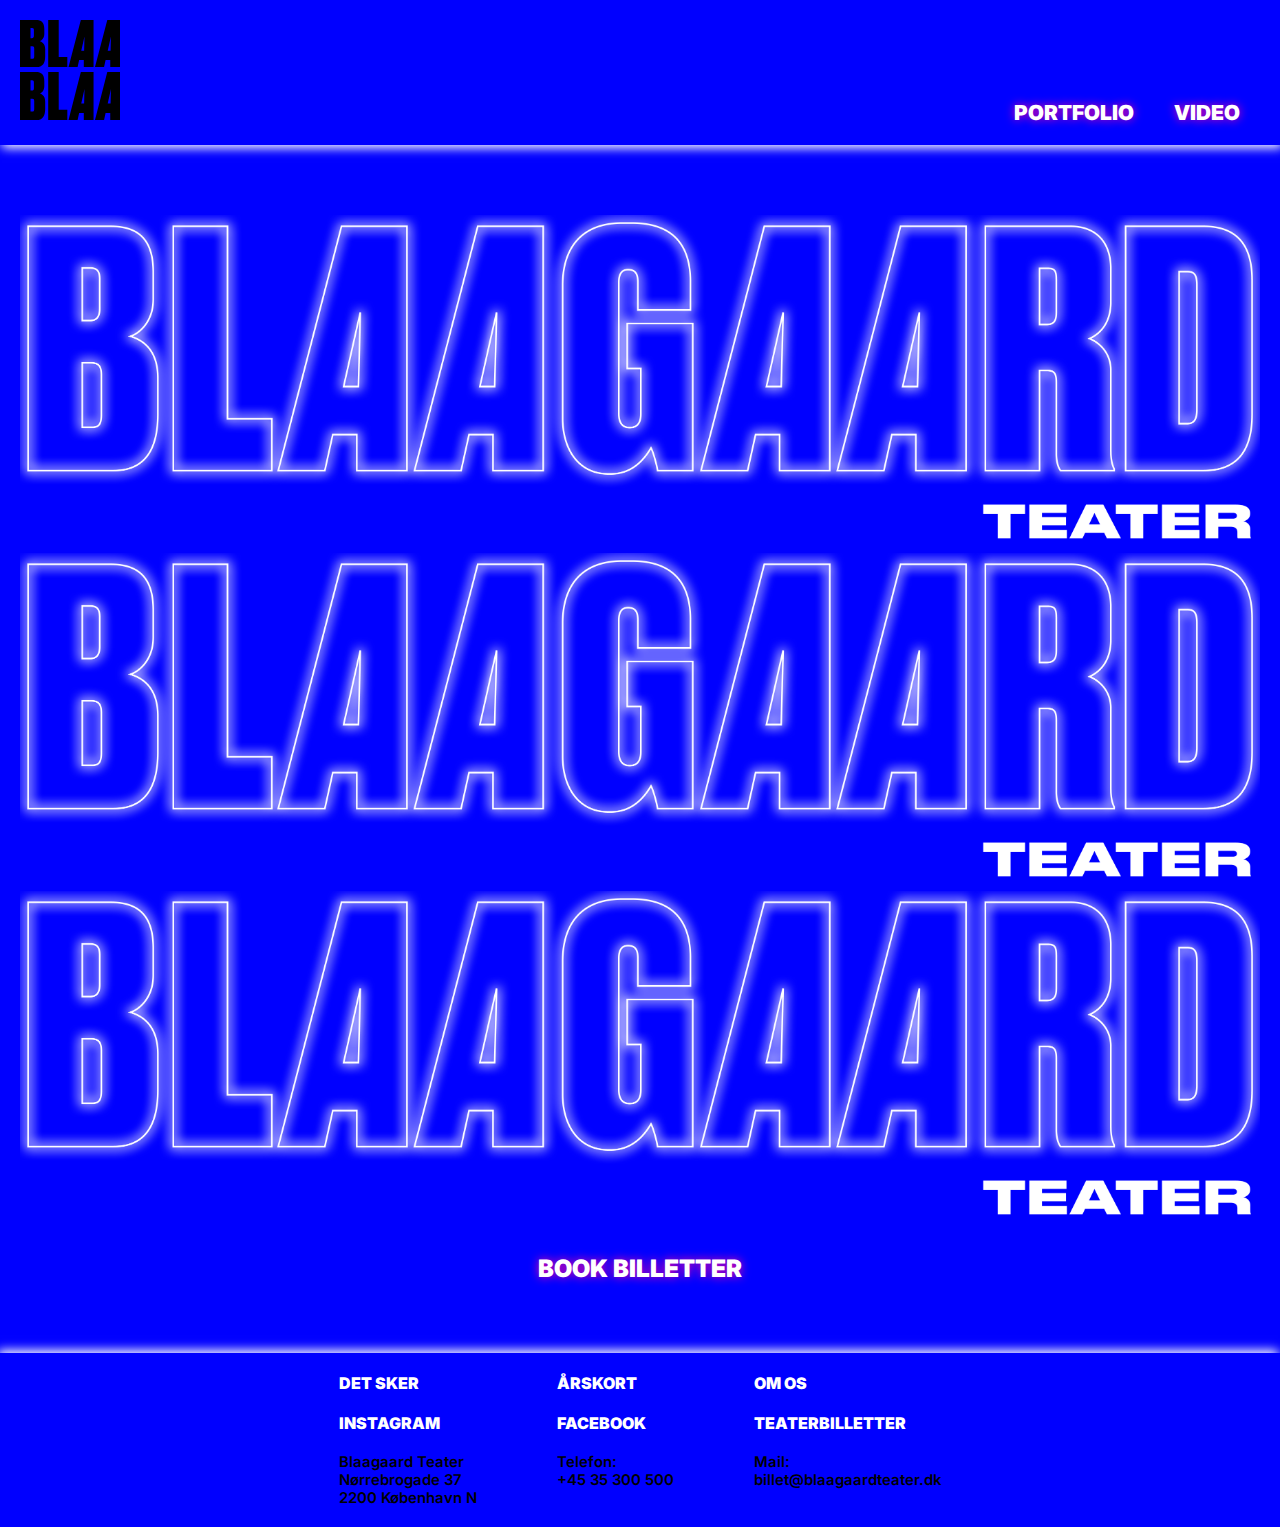
<file: index.html>
<!DOCTYPE html>
<html lang="en">
  <head>
    <meta charset="UTF-8" />
    <meta http-equiv="X-UA-Compatible" content="IE=edge" />
    <meta name="viewport" content="width=device-width, initial-scale=1.0" />
    <meta name="robots" content="noindex" />
    <title>BLAAGAARD</title>
    <link rel="stylesheet" href="landing.css" />
    <link rel="stylesheet" href="generel.css" />
    <link rel="preconnect" href="https://fonts.googleapis.com" />
    <link rel="preconnect" href="https://fonts.gstatic.com" crossorigin />
    <link href="https://fonts.googleapis.com/css2?family=Inter:wght@300;400;500;600;700;800;900&display=swap" rel="stylesheet" />
  </head>
  <body>
    <header>
      <div class="nav-knapper">
        <div class="logo">
          <a href="index.html"> <img src="Blaa_Black_RGB.svg" alt="blaa-logo" /><img src="Blaa_Black_RGB.svg" alt="blaa-logo" /> </a>
        </div>
        <nav>
          <ul>
            <li>
              <a class="" href="portfolio.html">PORTFOLIO</a>
            </li>
            <li>
              <a href="video.html">VIDEO</a>
            </li>
          </ul>
        </nav>
      </div>
    </header>
    <main>
      <div id="screen">
        <div id="background"></div>
        <div id="blaagaard_elements">
          <div class="blaagaard"><img src="Blaagaard_Glow_Horisontalt.webp" alt="logo" /></div>
          <div class="blaagaard"><img src="Blaagaard_Glow_Horisontalt.webp" alt="logo" /></div>
          <div class="blaagaard"><img src="Blaagaard_Glow_Horisontalt.webp" alt="logo" /></div>
        </div>
      </div>

      <div class="BOOK">
        <h1><a href="https://www.teaterbilletter.dk/?s=blaagaard+teater" target="_blank" rel="nofollow">BOOK BILLETTER</a></h1>
      </div>
    </main>
    <footer class="f-landing">
      <div class="footer-content">
        <div class="grid-landing">
          <div class="col">
            <a href="https://blaagaardteater.dk/program">DET SKER</a>
          </div>
          <div class="col">
            <a href="https://blaagaardteater.dk/kiosk">ÅRSKORT</a>
          </div>
          <div class="col">
            <a href="https://blaagaardteater.dk/om">OM OS</a>
          </div>
          <div class="col">
            <a href="https://www.instagram.com/blaagaardteater" target="_blank" rel="nofollow">INSTAGRAM</a>
          </div>
          <div class="col">
            <a href="https://www.facebook.com/blaagaardteater" target="_blank" rel="nofollow">FACEBOOK</a>
          </div>
          <div class="col">
            <a href="https://www.teaterbilletter.dk/?s=blaagaard+teater" target="_blank" rel="nofollow">TEATERBILLETTER</a>
          </div>
          <div class="col" id="col-7">
            <p>Blaagaard Teater<br />Nørrebrogade 37<br />2200 København N</p>
          </div>
          <div class="col" id="col-8">
            <p>Telefon:<br />+45 35 300 500</p>
          </div>
          <div class="col" id="col-9">
            <p>Mail:<br />billet@blaagaardteater.dk</p>
          </div>
        </div>
      </div>
    </footer>
  </body>
</html>
</file>
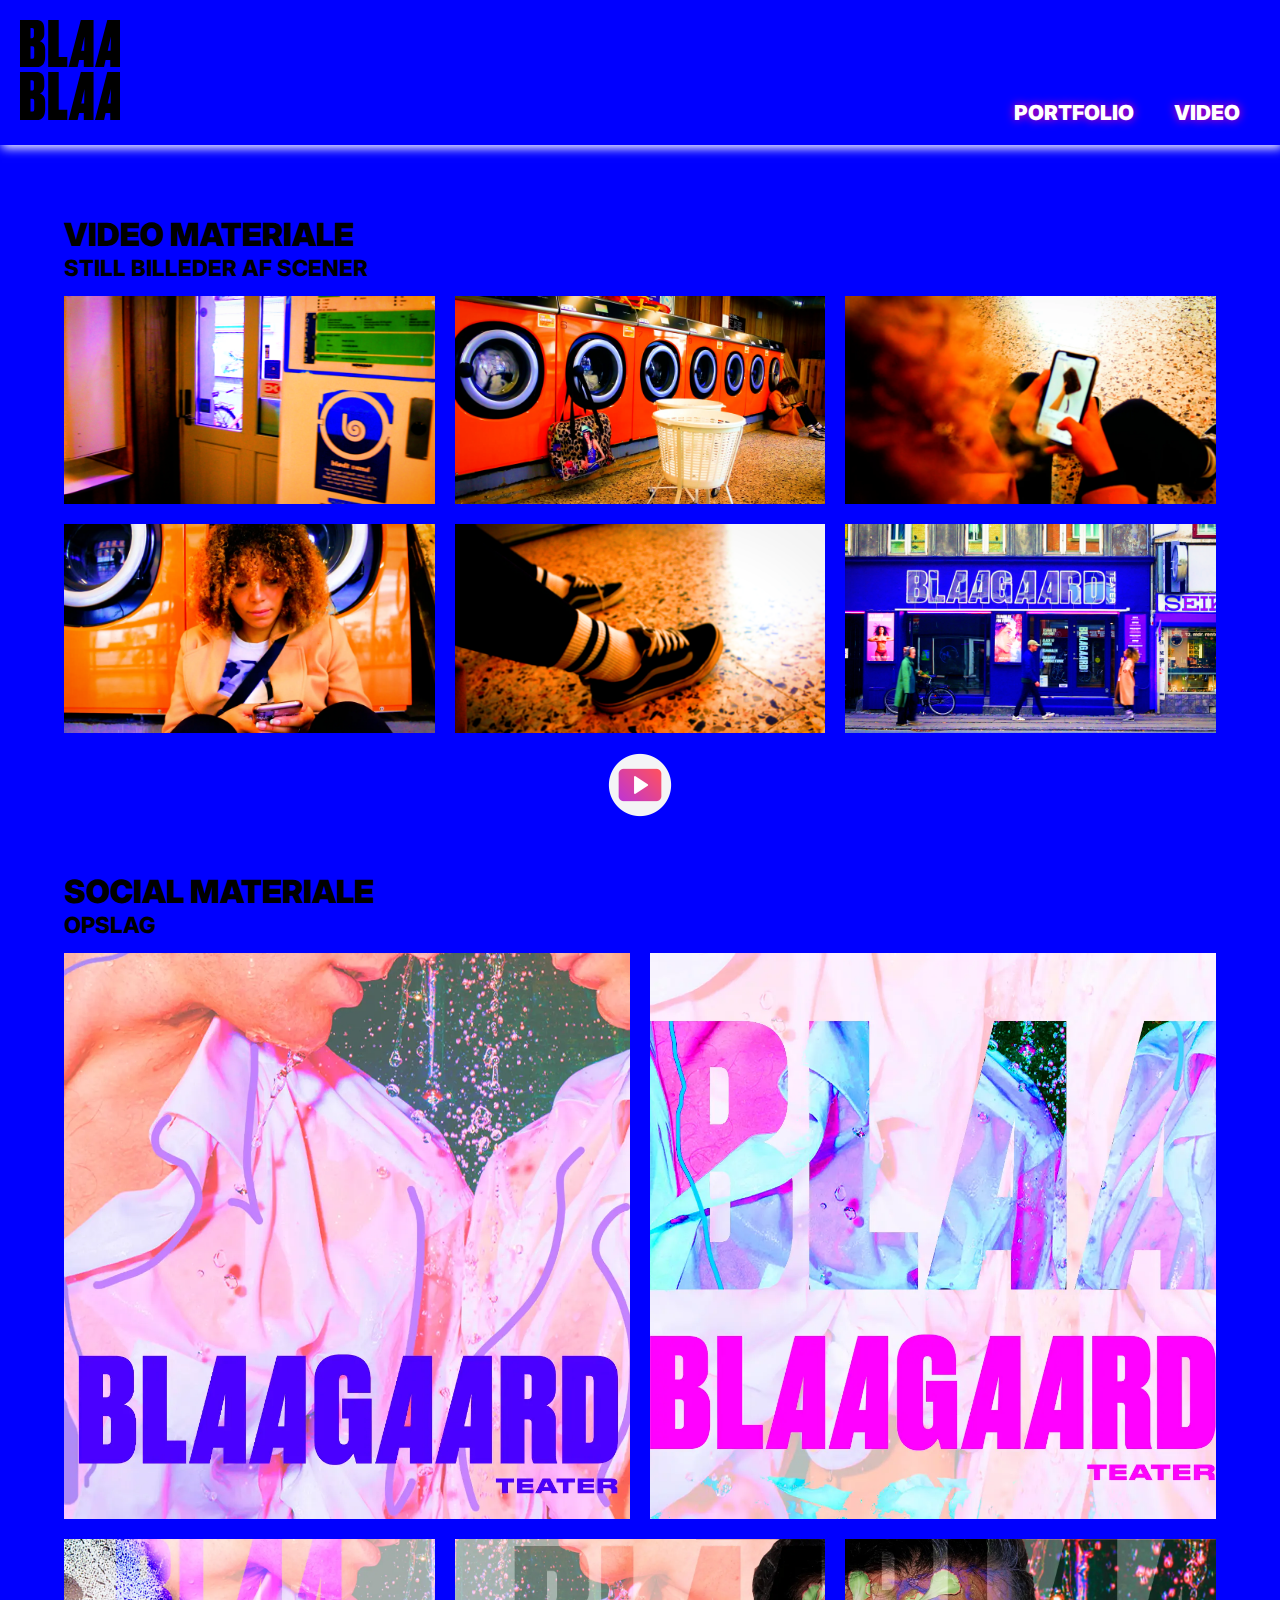
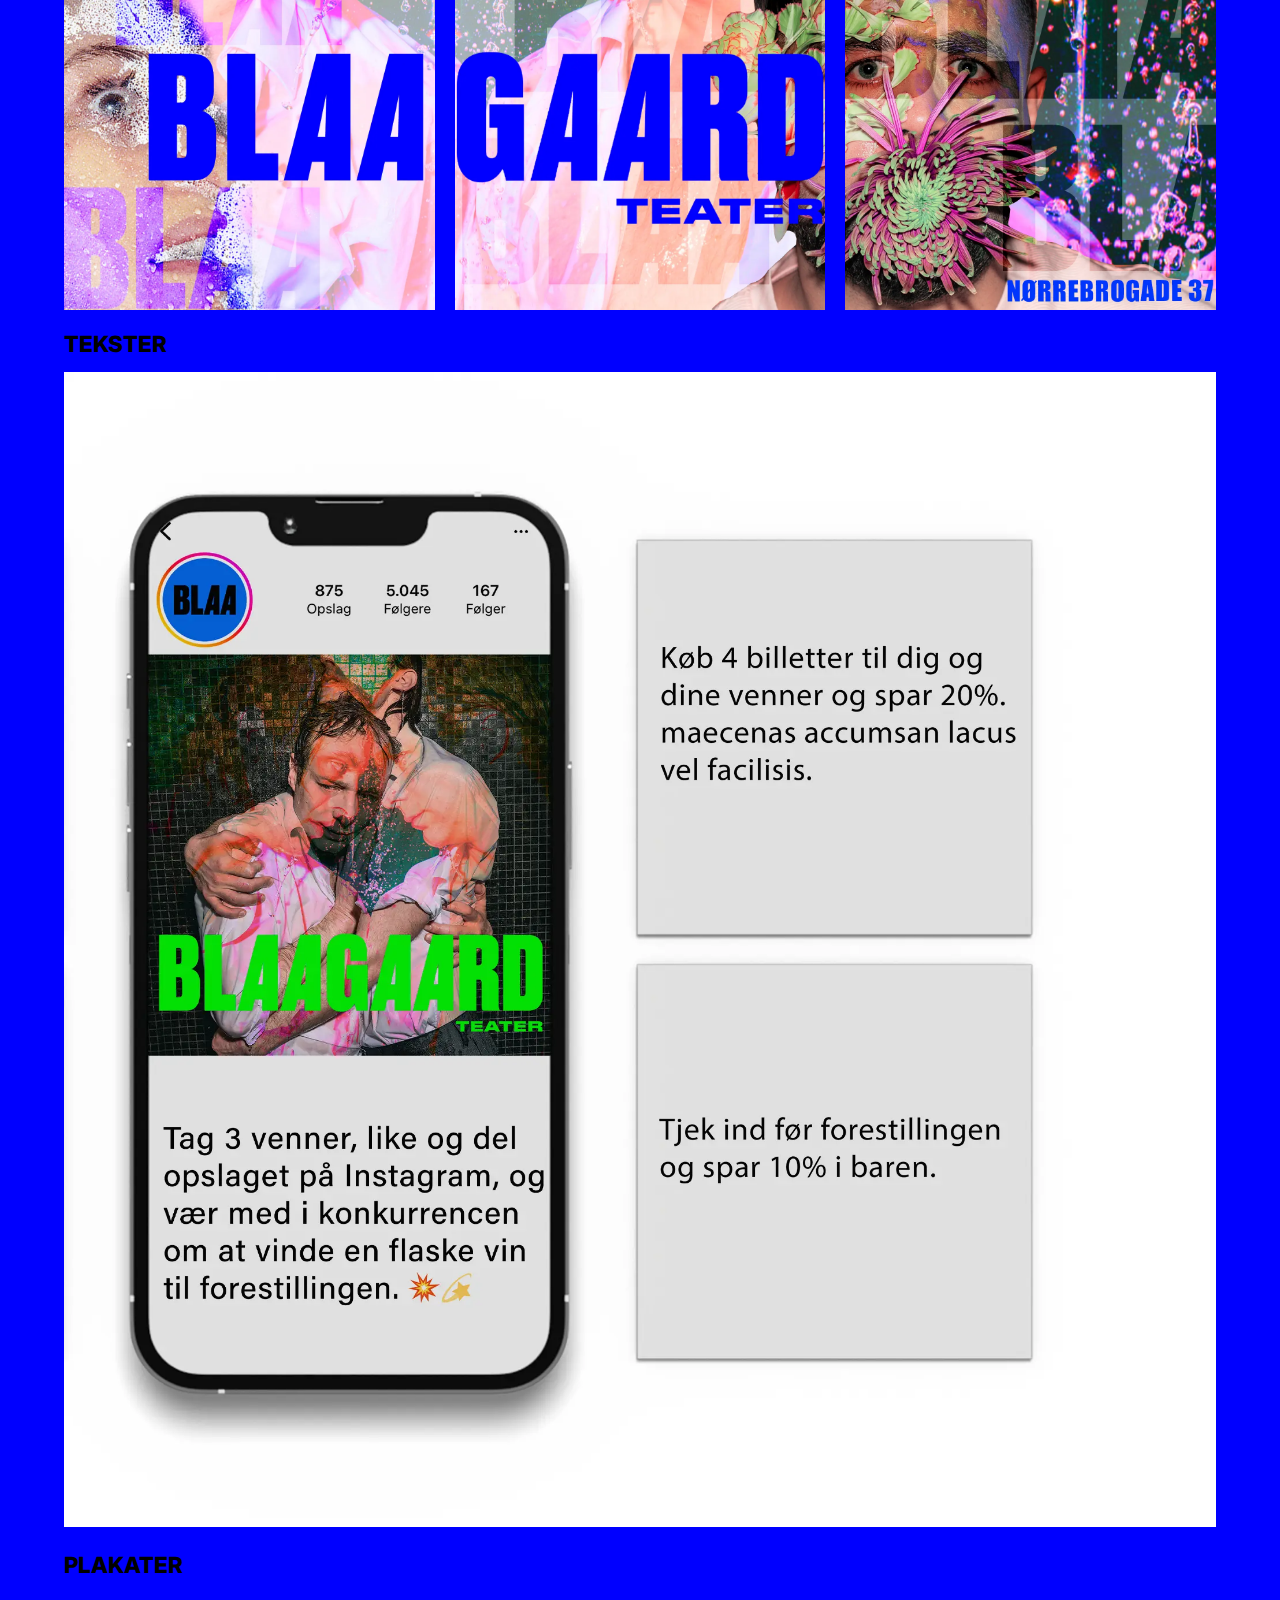
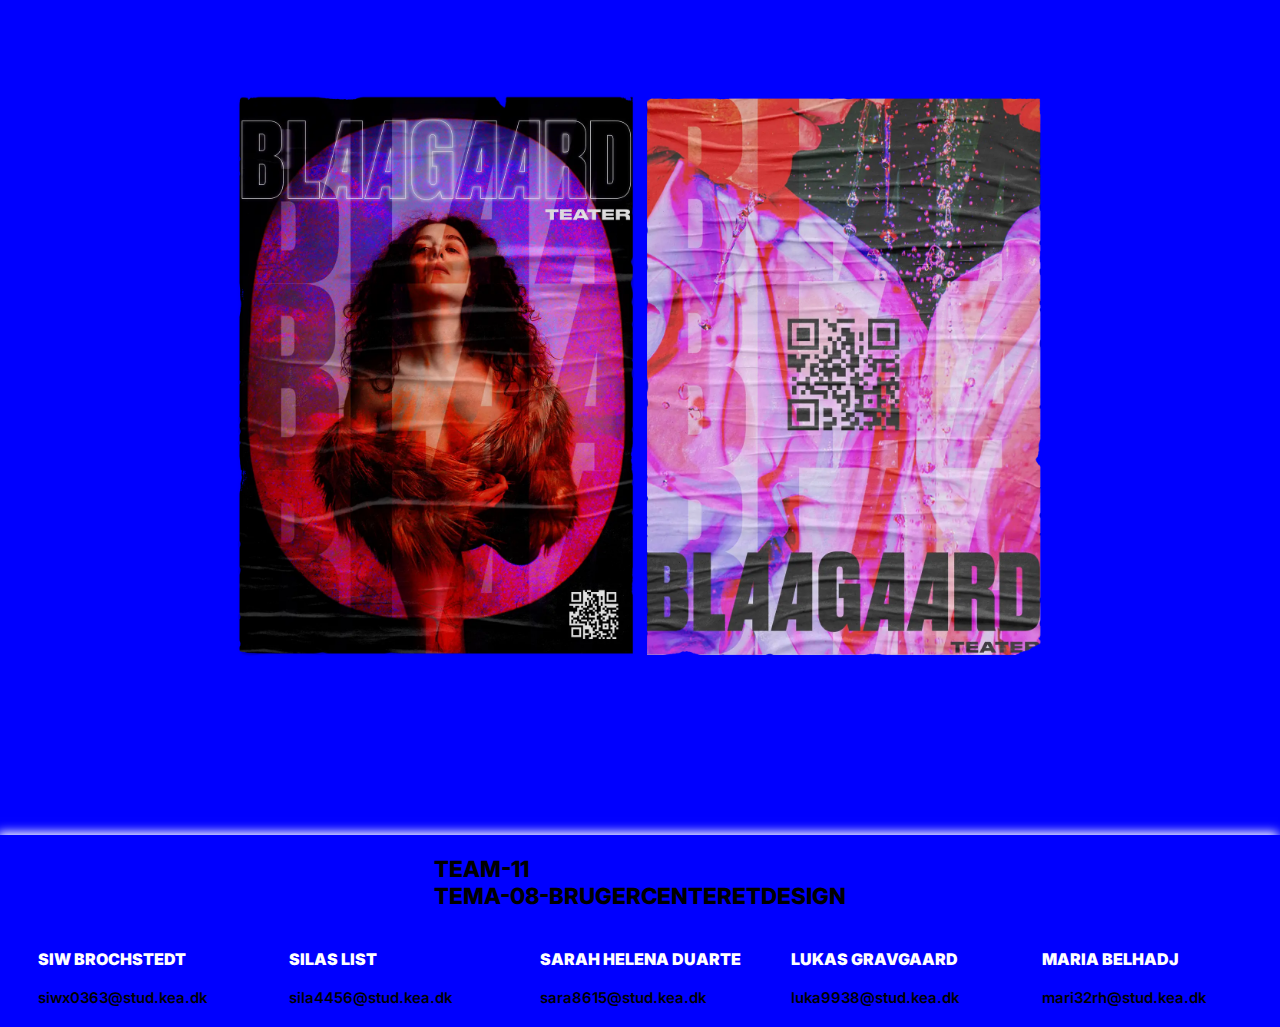
<file: portfolio.html>
<!DOCTYPE html>
<html lang="en">
  <head>
    <meta charset="UTF-8" />
    <meta http-equiv="X-UA-Compatible" content="IE=edge" />
    <meta name="viewport" content="width=device-width, initial-scale=1.0" />
    <meta name="robots" content="noindex" />
    <title>portfolio</title>
    <link rel="stylesheet" href="style_port.css" />
    <link rel="stylesheet" href="generel.css" />
   <link rel="preconnect" href="https://fonts.googleapis.com">
<link rel="preconnect" href="https://fonts.gstatic.com" crossorigin>
<link href="https://fonts.googleapis.com/css2?family=Inter:wght@300;400;500;600;700;800;900&display=swap" rel="stylesheet">
  <body>
    <header>
      <div class="nav-knapper">
        <div class="logo">
          <a href="index.html"> <img src="Blaa_Black_RGB.svg" alt="blaa-logo" /><img src="Blaa_Black_RGB.svg" alt="blaa-logo" /> </a>
        </div>
        <nav>
          <ul>
            <li>
              <a class="" href="portfolio.html">PORTFOLIO</a>
            </li>
            <li>
              <a href="video.html">VIDEO</a>
            </li>
          </ul>
        </nav>
      </div>
    </header>

    <main>

    <h1> VIDEO MATERIALE</h1>
    <h2>STILL BILLEDER AF SCENER</h2>
    <div class="grid-vid">
    <img src="Screenshot-start.webp" alt="shot-start" />
    <img src="Screenshot-1.webp" alt="shot-1" />
    <img src="Screenshot-2.webp" alt="shot-2" />
    <img src="Screenshot-3.webp" alt="shot-3" />
    <img src="Screenshot-4.webp" alt="shot-4" />
    <img src="Screenshot-5.webp" alt="shot-5" />
    </div>



<div class="sevid">
   <a class="play" href="video.html"> <img class="yt-btn" src="yt-logo-1.webp" alt="play" /> </a>
    </div>
    
    <h1>SOCIAL MATERIALE</h1>
    <h2>OPSLAG</h2>
    <div class="grid-some-1">
      <img src="blaagaard-some2.webp" alt="some2" />
      <img src="blaagaard-some3.webp" alt="some3" />
    </div>
    <div class="grid-some-2">
      <img src="slide1.webp" alt="slide1" />
      <img src="slide2.webp" alt="slide2" />
      <img src="slide3.webp" alt="slide3" />
    </div>
    <div class="tekst">
      <h2>TEKSTER</h2>
        <img src="mockup-tekst-some-blaagaard.webp" alt="post" />
    </div>
     <div class="plakat">
      <h2>PLAKATER</h2>
        <img src="mockup-plakat-blaagaard.webp" alt="plakat" />
    </div>

</main>
      <footer>

        <h3>
            TEAM-11 <br> TEMA-08-BRUGERCENTERETDESIGN
        </h3>
        
        <div class="grid-gruppe">
            <div class="col">
                <h4> SIW BROCHSTEDT </h4>
                <p> siwx0363@stud.kea.dk</p>
            </div>
            <div class="col">
                <h4> SILAS LIST </h4>
                <p> sila4456@stud.kea.dk</p>
            </div>
            <div class="col">
                <h4> SARAH HELENA DUARTE </h4>
                <p> sara8615@stud.kea.dk</p>
            </div>
            <div class="col">
                <h4> LUKAS GRAVGAARD </h4>
                <p> luka9938@stud.kea.dk</p>
            </div>
            <div class="col">
                <h4> MARIA BELHADJ </h4>
                <p> mari32rh@stud.kea.dk</p>
            </div>
        </div>


      </footer>
  </body>
</html>
</file>
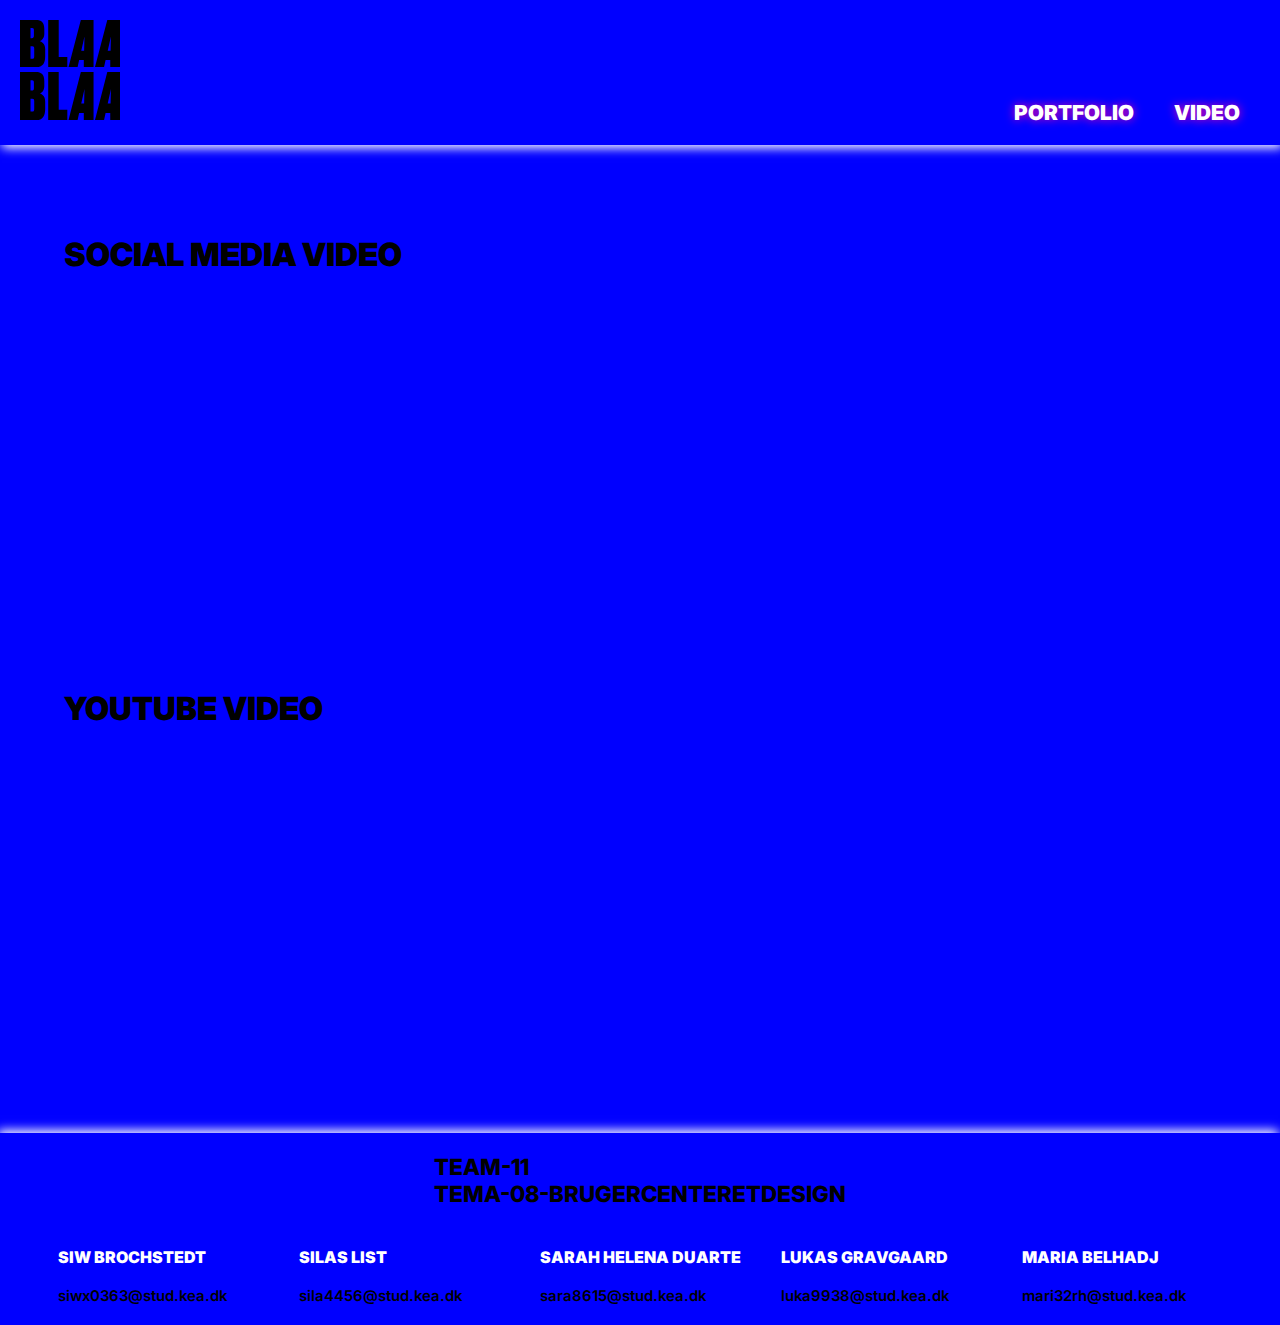
<file: video.html>
<!DOCTYPE html>
<html lang="en">
  <head>
    <meta charset="UTF-8" />
    <meta http-equiv="X-UA-Compatible" content="IE=edge" />
    <meta name="viewport" content="width=device-width, initial-scale=1.0" />
    <meta name="robots" content="noindex" />
    <title>VIDEO</title>
    <link rel="stylesheet" href="style_vid.css" />
    <link rel="stylesheet" href="generel.css" />
    <link rel="preconnect" href="https://fonts.googleapis.com" />
    <link rel="preconnect" href="https://fonts.gstatic.com" crossorigin />
    <link href="https://fonts.googleapis.com/css2?family=Inter:wght@300;400;500;600;700;800;900&display=swap" rel="stylesheet" />
  </head>
  <body>
    <header>
      <div class="nav-knapper">
        <div class="logo">
          <a href="index.html"> <img src="Blaa_Black_RGB.svg" alt="blaa-logo" /><img src="Blaa_Black_RGB.svg" alt="blaa-logo" /> </a>
        </div>
        <nav>
          <ul>
            <li>
              <a class="" href="portfolio.html">PORTFOLIO</a>
            </li>
            <li>
              <a href="video.html">VIDEO</a>
            </li>
          </ul>
        </nav>
      </div>
    </header>
    <main>
      <article>
        <section class="col_vid">
          <h2>SOCIAL MEDIA VIDEO</h2>
          <iframe id="videoKort" src="https://youtube.com/embed/Ncz-5dgMPSo?autoplay=1&mute=1" title="Video1min" frameborder="0" allow="accelerometer; autoplay; clipboard-write; encrypted-media; gyroscope; picture-in-picture" allowfullscreen></iframe>
        </section>
        <section class="col_vid">
          <h2>YOUTUBE VIDEO</h2>
          <iframe id="videoLang" src="https://youtube.com/embed/hLQkV2_f7IQ?autoplay=1&mute=1" title="Video1min" frameborder="0" allow="accelerometer; autoplay; clipboard-write; encrypted-media; gyroscope; picture-in-picture" allowfullscreen></iframe>
        </section>
      </article>
    </main>
    <footer>
      <h3>
        TEAM-11<br />
        TEMA-08-BRUGERCENTERETDESIGN
      </h3>

      <div class="grid-gruppe">
        <div class="col">
          <h4>SIW BROCHSTEDT</h4>
          <p>siwx0363@stud.kea.dk</p>
        </div>
        <div class="col">
          <h4>SILAS LIST</h4>
          <p>sila4456@stud.kea.dk</p>
        </div>
        <div class="col">
          <h4>SARAH HELENA DUARTE</h4>
          <p>sara8615@stud.kea.dk</p>
        </div>
        <div class="col">
          <h4>LUKAS GRAVGAARD</h4>
          <p>luka9938@stud.kea.dk</p>
        </div>
        <div class="col">
          <h4>MARIA BELHADJ</h4>
          <p>mari32rh@stud.kea.dk</p>
        </div>
      </div>
    </footer>
  </body>
</html>
</file>
<file: landing.css>
.BOOK {
  text-align: center;
  color: white;
  text-shadow: 0 0 10px rgb(249, 4, 163);
  margin-top: 25px;
}

.BOOK a {
  font-size: 1.5rem;
  color: white;
}

#screen {
  margin: 20px;
}

.blaagaard {
  width: 100%;
}

.grid-landing {
  margin: 20px 0;
}

.col p {
  margin: 0;
}

.col {
  margin: 20px;
}

@media (min-width: 600px) {
  .f-landing {
    justify-content: space-evenly;
  }

  .grid-landing {
    display: grid;
    grid-template-columns: fit-content(300px) fit-content(300px) 1fr;
    grid-template-rows: fit-content(300px) fit-content(300px) 1fr;
    justify-content: center;
    margin: 20px;
    gap: 20px 80px;
  }

  .col {
    margin: 0;
  }

  footer ul {
    display: flex;
    flex-direction: column;
  }
}
</file>
<file: generel.css>
* {
  all: unset;
  display: revert;
  cursor: revert;
  box-sizing: border-box;
  padding: 0;
  margin: 0;
}

img {
  max-width: 100%;
}

.nav-knapper {
  display: flex;
  justify-content: space-between;
  align-items: flex-end;
}

.logo {
  width: 100px;
  text-decoration: none;
  border-bottom: none;
  max-width: 5rem;
  margin: 20px;
}

body {
  background-color: blue;
}

header {
  box-shadow: 2px 3px 10px white;
  margin-bottom: 70px;
}

nav ul {
  display: flex;
  gap: 20px;
  padding: 0;
  margin: 20px;
}

a {
  color: white;
  text-decoration: none;
  font-family: "Inter", sans-serif;
  font-weight: 900;
  font-size: 1rem;
  text-align: center;
}
a:hover {
  color: black;
}

li {
  list-style: none;
  gap: 20px;
  /*border-bottom: 1px solid white;*/
  text-shadow: 0 0 10px rgb(249, 4, 163);
  font-weight: bold;
}

p {
  font-family: "Inter", sans-serif;
  font-weight: 600;
  font-size: 0.93rem;
}

footer {
  box-shadow: -2px -3px 10px white;
  margin-top: 70px;
}

footer a {
  color: white;
  text-decoration: none;
  font-family: "Inter", sans-serif;
  font-weight: 900;
  font-size: 1rem;
  text-align: center;
  text-shadow: none;
}
footer li {
  list-style: none;
  border-bottom: none;
}

footer h3 {
  font-family: "Inter", sans-serif;
  font-weight: 800;
  font-size: 1.4rem;
  margin: 20px;
}

footer h4 {
  color: white;
  text-decoration: none;
  font-family: "Inter", sans-serif;
  font-weight: 900;
  font-size: 1rem;
  margin: 20px;
}

footer p {
  font-family: "Inter", sans-serif;
  font-weight: 600;
  font-size: 0.93rem;
  margin: 20px;
}

@media (min-width: 600px) {
  footer {
    display: flex;
    flex-wrap: wrap;
    overflow: auto;
    justify-content: center;
  }

  .grid-gruppe {
    display: grid;
    grid-template-columns: repeat(5, 1fr);
  }
  a {
    font-size: 1.2rem;
  }
  footer h3 {
    justify-content: left;
  }

  .logo {
    max-width: 10rem;
  }
  header a {
    font-size: 1.3rem;
    margin-right: 20px;
  }
}
</file>
<file: style_port.css>
h1 {
  font-family: "Inter", sans-serif;
  font-weight: 900;
  font-size: 2rem;
}

h2 {
  font-family: "Inter", sans-serif;
  font-weight: 800;
  font-size: 1.4rem;
  margin-bottom: 15px;
}

p {
  font-family: "Inter", sans-serif;
  font-weight: 600;
  font-size: 0.93;
}

main {
  max-width: 90%;
  margin: 0 auto;
  margin-bottom: 4rem;
}

img {
  margin-bottom: 10px;
  font-size: 1.3rem;
}

.play {
  width: 4rem;
}
.yt-btn {
  width: 5rem;
}

.sevid {
  display: flex;
  justify-content: center;
  margin: 20px;
}
@media (min-width: 600px) {
  .grid-gruppe {
    display: grid;
    grid-template-columns: repeat(5, 1fr);
    gap: 10px;
  }

  .grid-some-1 {
    display: grid;
    grid-template-columns: 1fr 1fr;
    gap: 20px;
    margin-bottom: 20px;
  }
  .grid-some-2 {
    display: grid;
    grid-template-columns: 1fr 1fr 1fr;
    gap: 20px;
    margin-bottom: 20px;
  }
  .tekst {
    margin-bottom: 20px;
  }

  .grid-vid {
    display: grid;
    grid-template-columns: 1fr 1fr 1fr;
    gap: 20px;
  }

  img {
    margin-bottom: 0px;
  }

  h1 {
    margin-top: 50px;
  }
}
</file>
<file: style_vid.css>
@media (min-width: 600px) {
  #videoKort {
    width: 720px;
    height: 720px;
  }

  #videoLang {
    width: 1280px;
    height: 720px;
  }
}

main {
  max-width: 90%;
  margin: 0 auto;
  margin-bottom: 4rem;
}

.col_vid {
  display: flex;
  flex-direction: column;
  justify-content: center;
  margin: 20px 0;
}

#videoKort {
  align-self: center;
  width: 315px;
  height: 315px;
  margin: 20px;
}

#videoLang {
  align-self: center;
  width: 560px;
  height: 315px;
}

h2 {
  color: black;
  font-family: "Inter", sans-serif;
  font-weight: 900;
  font-size: 2rem;
  margin: 20px 0;
}
</file>
